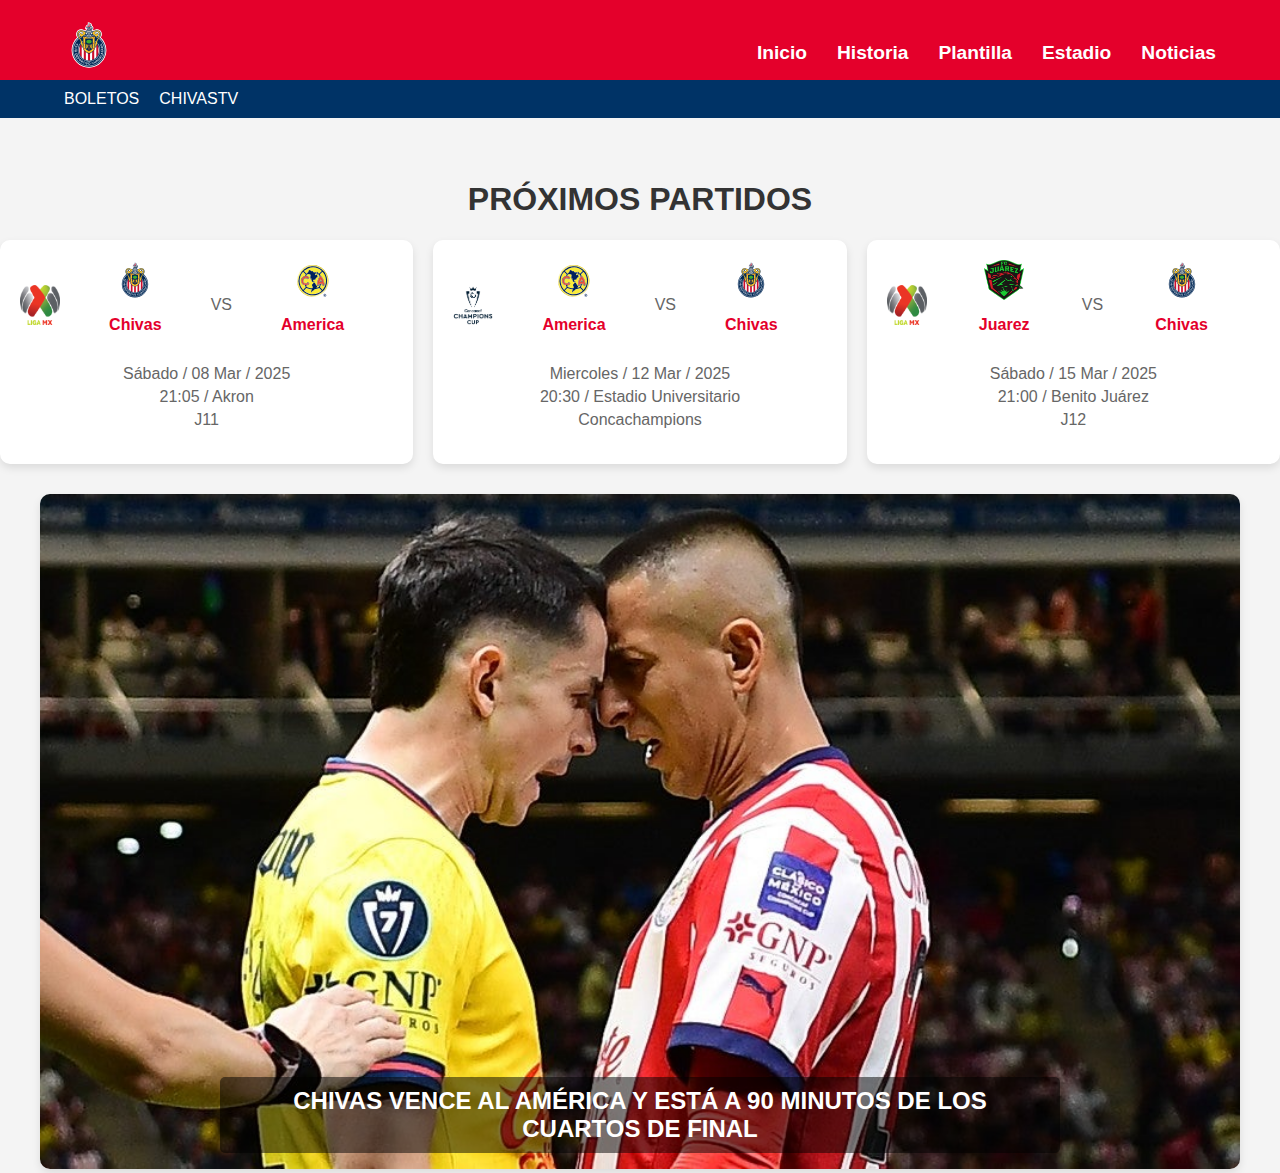
<file: index.html>
<!DOCTYPE html>
<html lang="es">
  <head>
    <meta charset="UTF-8" />
    <meta name="viewport" content="width=device-width, initial-scale=1.0" />
    <title>Próximos Partidos - Chivas</title>
    <link
      href="https://cdnjs.cloudflare.com/ajax/libs/font-awesome/5.15.3/css/all.min.css"
      rel="stylesheet"
    />
    <link rel="stylesheet" href="estilo.css" />
  </head>
  <body>
    <!-- Header -->
    <header class="header">
      <div class="container">
        <!-- Logo de Chivas -->
        <div class="logo-menu">
          <img src="img/Logo Chivas.svg" alt="Chivas logo" class="logo" />
        </div>

        <nav class="main-nav">
          <a href="index.html" class="nav-link">Inicio</a>
          <a href="subpaginas/historia.html" class="nav-link">Historia</a>
          <a href="subpaginas/plantilla.html" class="nav-link">Plantilla</a>
          <a href="subpaginas/estadio.html" class="nav-link">Estadio</a>
          <a href="subpaginas/Noticias.html" class="nav-link">Noticias</a>
        </nav>
      </div>

      <div class="sub-header">
        <div class="container">
          <nav class="sub-nav">
            <a
              href="https://boletomovil.com/chivas"
              class="sub-nav-link"
              target="_blank"
              >BOLETOS</a
            >
            <a href="https://chivastv.mx/" class="sub-nav-link" target="_blank"
              >CHIVASTV</a
            >
          </nav>
        </div>
      </div>
    </header>

    <main class="main-content">
      <h1 class="main-title">PRÓXIMOS PARTIDOS</h1>
      <div class="match-cards">
        <div class="match-card">
          <div class="match-header">
            <img
              src="img/ligamxlogo.png"
              alt="Liga MX logo"
              class="league-logo"
            />
            <div class="team-info">
              <img
                src="img/Logo Chivas.svg"
                alt="Chivas logo"
                class="team-logo"
              />
              <p class="odds">Chivas</p>
            </div>
            <p class="vs">VS</p>
            <div class="team-info">
              <img
                src="img/logo america.svg"
                alt="America logo"
                class="team-logo"
              />
              <p class="odds">America</p>
            </div>
            <p class="odds"></p>
          </div>
          <div class="match-details">
            <p class="date">Sábado / 08 Mar / 2025</p>
            <p class="time">21:05 / Akron</p>
            <p class="round">J11</p>
          </div>
        </div>

        <div class="match-card">
          <div class="match-header">
            <img
              src="img/concalogo.png"
              alt="Liga MX logo"
              class="league-logo"
            />
            <div class="team-info">
              <img
                src="img/logo america.svg"
                alt="Chivas logo"
                class="team-logo"
              />
              <p class="odds">America</p>
            </div>
            <p class="vs">VS</p>
            <div class="team-info">
              <img
                src="img/Logo Chivas.svg"
                alt="America logo"
                class="team-logo"
              />
              <p class="odds">Chivas</p>
            </div>
            <p class="odds"></p>
          </div>
          <div class="match-details">
            <p class="date">Miercoles / 12 Mar / 2025</p>
            <p class="time">20:30 / Estadio Universitario</p>
            <p class="round">Concachampions</p>
          </div>
        </div>

        <div class="match-card">
          <div class="match-header">
            <img
              src="img/ligamxlogo.png"
              alt="Liga MX logo"
              class="league-logo"
            />
            <div class="team-info">
              <img
                src="img/juarezlogo.png"
                alt="Juarez logo"
                class="team-logo"
              />
              <p class="odds">Juarez</p>
            </div>
            <p class="vs">VS</p>
            <div class="team-info">
              <img
                src="img/Logo Chivas.svg"
                alt="Chivas logo"
                class="team-logo"
              />
              <p class="odds">Chivas</p>
            </div>
            <p class="odds"></p>
          </div>
          <div class="match-details">
            <p class="date">Sábado / 15 Mar / 2025</p>
            <p class="time">21:00 / Benito Juárez</p>
            <p class="round">J12</p>
          </div>
        </div>
      </div>

      <div class="calendar-image">
        <a href="subpaginas/Noticias.html">
          <img src="img/chivasvsamerica.jpg" alt="Calendario de Partidos" />
          <map name="FullImageMap">
            <area
              shape="rect"
              coords="0,0,800,600"
              <!--
              Cubre
              toda
              la
              imagen
              --
            />
          </map>
          <div class="image-text">
            <h2>
              CHIVAS VENCE AL AMÉRICA Y ESTÁ A 90 MINUTOS DE LOS CUARTOS DE
              FINAL
            </h2>
          </div>
        </a>
      </div>
    </main>
  </body>
</html>
</file>
<file: estilo.css>
body {
    font-family: Arial, sans-serif;
    margin: 0;
    padding: 0;
    background-color: #f4f4f4;
    color: #333;
}


.header {
    background-color: #e4002b; 
    color: white;
    padding: 20px 0;
    text-align: center;
    position: fixed; 
    top: 0; 
    left: 0;
    width: 100%; 
    z-index: 1000; 
}

h1 {
    text-align: center;
}
.sub-header {
    background-color: #003366; 
    padding: 10px 0;
    position: fixed; 
    top: 80px; 
    left: 0;
    width: 100%; 
    z-index: 1000; 
}


.main-content {
    padding-top: 160px; 
}


.container {
    width: 90%;
    max-width: 1200px;
    margin: 0 auto;
    display: flex;
    justify-content: space-between;
    align-items: center;
}

.logo-menu {
    display: flex;
    align-items: center;
    justify-content: center;
}

.logo {
    height: 50px;
    width: 50px;
}

.main-nav {
    display: flex;
    gap: 30px;
    justify-content: center;
    margin-top: 15px;
}

.nav-link {
    color: white;
    text-decoration: none;
    font-weight: bold;
    font-size: 1.2rem;
}

.sub-nav {
    display: flex;
    gap: 20px;
    justify-content: center;
}

.sub-nav-link {
    color: white;
    text-decoration: none;
    font-size: 1rem;
}

.match-cards {
    display: flex;
    justify-content: space-around;
    gap: 20px;
}

.match-card {
    background-color: white;
    border-radius: 10px;
    box-shadow: 0 4px 8px rgba(0, 0, 0, 0.1);
    padding: 20px;
    width: 30%;
    text-align: center;
}

.match-header {
    display: flex;
    justify-content: space-between;
    align-items: center;
    margin-bottom: 15px;
}

.league-logo, .team-logo {
    height: 40px;
    width: 40px;
}

.team-info {
    display: flex;
    flex-direction: column;
    align-items: center;
}

.odds {
    color: #e4002b;
    font-weight: bold;
}

.vs {
    color: #666;
}

.match-details {
    margin-bottom: 15px;
}

.date, .time, .round {
    color: #666;
    margin: 5px 0;
}

.play-button {
    background-color: #e4002b;
    color: white;
    border: none;
    padding: 10px 20px;
    border-radius: 5px;
    cursor: pointer;
    font-size: 1rem;
}

.play-button.disabled {
    background-color: #ccc;
    cursor: not-allowed;
}


.calendar-image {
    margin-top: 30px;
    text-align: center;
    position: relative;
}

.calendar-image img {
    width: 100%;
    max-width: 1200px;
    border-radius: 10px;
    box-shadow: 0 4px 8px rgba(0, 0, 0, 0.1);
}

.image-text {
    position: absolute;
    bottom: 20px;
    left: 50%;
    transform: translateX(-50%);
    color: white;
    text-align: center;
    background: rgba(0, 0, 0, 0.5);
    padding: 10px 20px;
    border-radius: 5px;
    width: 90%;
    max-width: 800px;
}

.image-text h2 {
    font-size: 1.5rem;
    margin: 0;
}

.image-text p {
    font-size: 1rem;
    margin: 5px 0 0;
}



.history-text {
    text-align: justify;
    margin: 20px auto;
    max-width: 800px;
    padding: 0 20px;
    line-height: 1.6;
}

.history-text p {
    margin-bottom: 15px;
}


.video-section {
    text-align: center;
    margin: 30px 0;
}

.video-container {
    position: relative;
    padding-bottom: 56.25%; 
    height: 0;
    overflow: hidden;
    max-width: 800px;
    margin: 0 auto;
}

.video-container iframe {
    position: absolute;
    top: 0;
    left: 0;
    width: 100%;
    height: 100%;
}


.audio-section {
    text-align: center;
    margin: 30px 0;
}

audio {
    width: 100%;
    max-width: 400px;
}


.quiz-section {
    max-width: 800px;
    margin: 30px auto;
    padding: 20px;
    background-color: #fff;
    border-radius: 10px;
    box-shadow: 0 4px 8px rgba(0, 0, 0, 0.1);
}

.quiz-section h2 {
    text-align: center;
    margin-bottom: 20px;
}

.question {
    margin-bottom: 15px;
}

.question p {
    font-weight: bold;
}

label {
    display: block;
    margin: 5px 0;
}

button[type="submit"] {
    display: block;
    margin: 20px auto;
    padding: 10px 20px;
    background-color: #e4002b;
    color: white;
    border: none;
    border-radius: 5px;
    cursor: pointer;
}

button[type="submit"]:hover {
    background-color: #c40022;
}

.chivashistorico {
    display: flex;
    justify-content: center; 
    align-items: center; 
    height: 100%; 
}

.video-container {
    position: relative;
    padding-bottom: 56.25%; 
    height: 0;
    overflow: hidden;
    max-width: 800px;
    margin: 0 auto;
}

.video-container iframe {
    position: absolute;
    top: 0;
    left: 0;
    width: 100%;
    height: 100%;
}

.players-table {
    margin: 20px auto; 
    max-width: 1200px; 
    padding: 0 20px; 
    overflow-x: auto; 
}

table {
    width: 100%;
    border-collapse: collapse; 
    margin: 20px 0;
    font-size: 1rem;
    text-align: center;
    background-color: #fff; 
    box-shadow: 0 4px 8px rgba(0, 0, 0, 0.1); 
    border-radius: 10px; 
    overflow: hidden; 
    width: 45%; 
    margin: 20px auto; 
    font-size: 0.9rem; 
    padding: 8px 10px;
    
}


table th {
    background-color: #e4002b; 
    color: white;
    font-weight: bold;
    padding: 15px;
    text-transform: uppercase; 
    font-size: 0.9rem;
}


table td {
    padding: 12px 15px;
    border: 1px solid #ddd; 
    font-size: 0.9rem;
}


table tr:nth-child(even) {
    background-color: #f9f9f9; 
}


table tr:hover {
    background-color: #f1f1f1; 
}


table tr:first-child th:first-child {
    border-top-left-radius: 10px;
}

table tr:first-child th:last-child {
    border-top-right-radius: 10px;
}

table tr:last-child td:first-child {
    border-bottom-left-radius: 10px;
}

table tr:last-child td:last-child {
    border-bottom-right-radius: 10px;
}
.titulotabla {
    text-align: center; 
    margin: 0 auto; 
    width: 80%; 
}

.coaching-staff {
    max-width: 800px; 
    margin: 20px auto; 
    padding: 0 20px; 
    text-align: justify; 
}

.coaching-staff h2 {
    color: #e4002b; 
    font-size: 1.5rem; 
    margin-top: 20px; 
    margin-bottom: 10px; 
}

.coaching-staff ul {
    list-style-type: disc; 
    padding-left: 20px; 
}

.coaching-staff li {
    margin-bottom: 10px; 
    line-height: 1.6; 
}

.coaching-staff strong {
    color: #333; 
}

.top-scorers {
    max-width: 800px; 
    margin: 20px auto; 
    padding: 0 20px; 
    text-align: left; 
}

.top-scorers h2 {
    color: #e4002b; 
    font-size: 1.5rem; 
    margin-top: 20px; 
    margin-bottom: 10px; 
}

.top-scorers ol {
    list-style-type: decimal; 
    padding-left: 20px; 
}

.top-scorers li {
    margin-bottom: 10px; 
    line-height: 1.6; 
    font-size: 1rem; 
}

.top-scorers strong {
    color: #333; 
}

.stadium-section {
    max-width: 800px; 
    margin: 20px auto; 
    padding: 0 20px; 
    text-align: justify; 
}

.stadium-section h2 {
    color: #e4002b; 
    font-size: 1.5rem; 
    margin-top: 20px; 
    margin-bottom: 10px; 
}

.stadium-image img {
    width: 100%; 
    border-radius: 10px; 
    box-shadow: 0 4px 8px rgba(0, 0, 0, 0.1); 
    margin-bottom: 20px; 
}

.stadium-info p {
    margin-bottom: 15px; 
    line-height: 1.6; 
}

.stadium-info strong {
    color: #333; 
}

.stadium-map {
    margin-top: 30px; 
    text-align: center; 
}

.stadium-map iframe {
    width: 100%; 
    max-width: 600px; 
    height: 450px; 
    border: 0; 
    border-radius: 10px; 
    box-shadow: 0 4px 8px rgba(0, 0, 0, 0.1); 
}

.news-section {
    max-width: 600px; 
    margin: 20px auto; 
    padding: 0 20px; 
    text-align: justify; 
}

.news-section h2 {
    color: #e4002b; 
    font-size: 1.5rem; 
    margin-top: 20px; 
    margin-bottom: 10px; 
    text-align: center; 
}

.news-content p {
    margin-bottom: 15px; 
    line-height: 1.6; 
    text-align: justify; 
}

.news-content strong {
    color: #333; 
}

.news-content h3 {
    color: #e4002b; 
    font-size: 1.2rem; 
    margin-top: 20px; 
    margin-bottom: 10px; 
    text-align: center; 
}

.twitter-embed {
    margin-top: 20px; 
    text-align: center; 
}

.twitter-embed a {
    color: #1da1f2; 
    text-decoration: none; 
    font-weight: bold; 
}

.twitter-embed a:hover {
    text-decoration: underline; 
}
</file>
